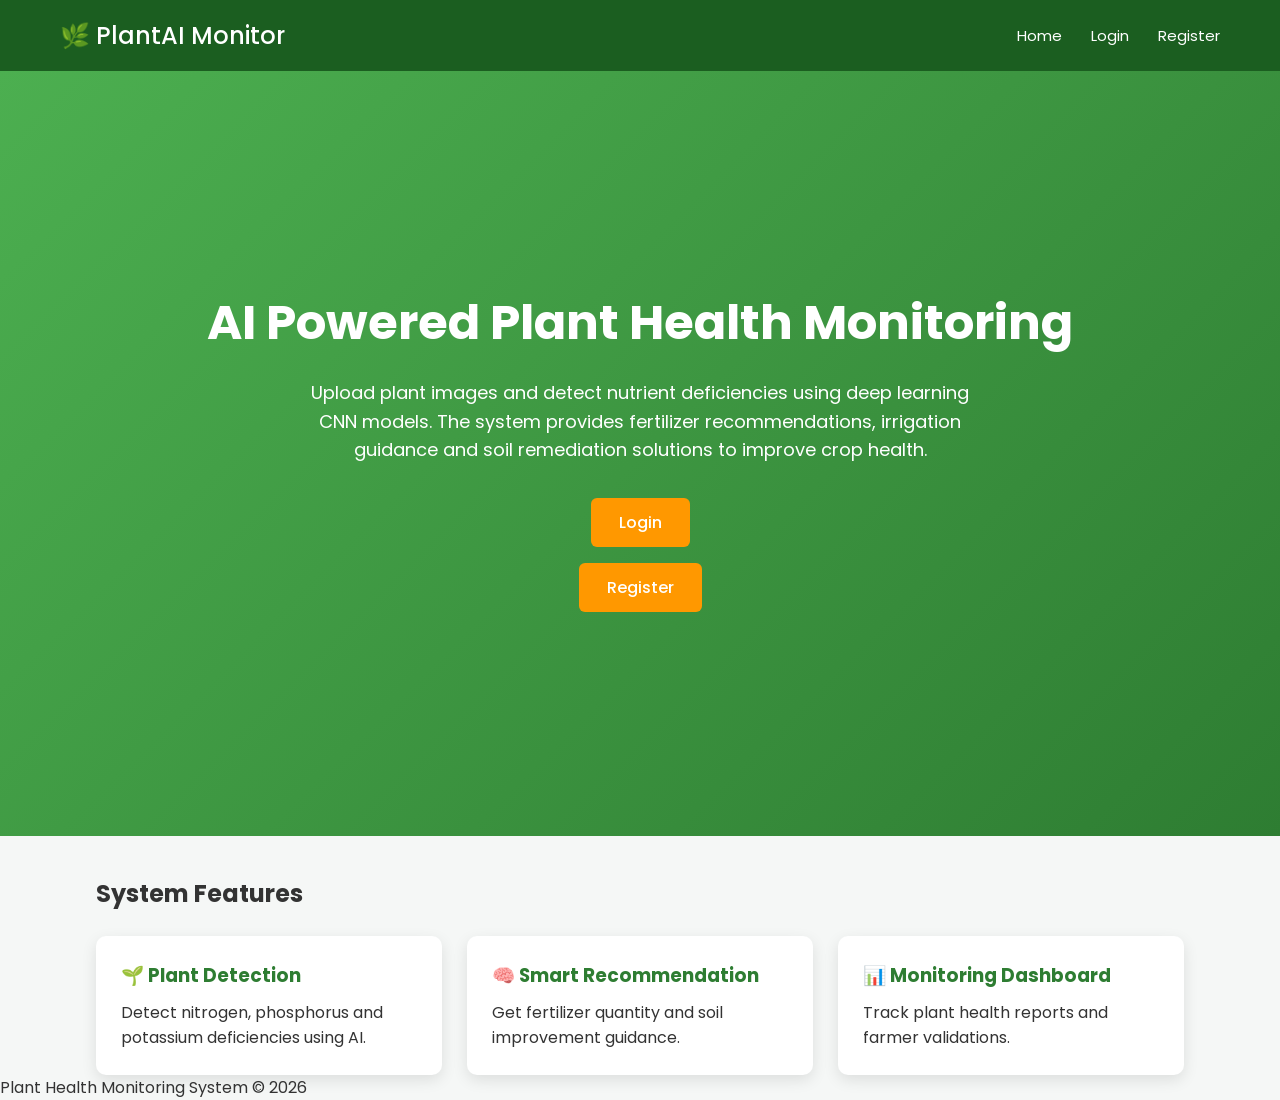
<file: templates/index.html>
<!DOCTYPE html>
<html>
<head>

<title>Plant Health Monitoring System</title>

<link rel="stylesheet" href="/static/css/style.css">

</head>

<body>

<header>

<h2>🌿 PlantAI Monitor</h2>

<nav>
<a href="/">Home</a>
<a href="/login">Login</a>
<a href="/register">Register</a>
</nav>

</header>

<section class="hero">

<h1>AI Powered Plant Health Monitoring</h1>

<p>
Upload plant images and detect nutrient deficiencies using
deep learning CNN models. The system provides fertilizer
recommendations, irrigation guidance and soil remediation
solutions to improve crop health.
</p>

<a href="/login" class="btn">Login</a>
<a href="/register" class="btn">Register</a>

</section>

<div class="container">

<h2>System Features</h2>

<div class="cards">

<div class="card">
<h3>🌱 Plant Detection</h3>
<p>Detect nitrogen, phosphorus and potassium deficiencies using AI.</p>
</div>

<div class="card">
<h3>🧠 Smart Recommendation</h3>
<p>Get fertilizer quantity and soil improvement guidance.</p>
</div>

<div class="card">
<h3>📊 Monitoring Dashboard</h3>
<p>Track plant health reports and farmer validations.</p>
</div>

</div>

</div>

<footer>
Plant Health Monitoring System © 2026
</footer>

</body>
</html>
</file>
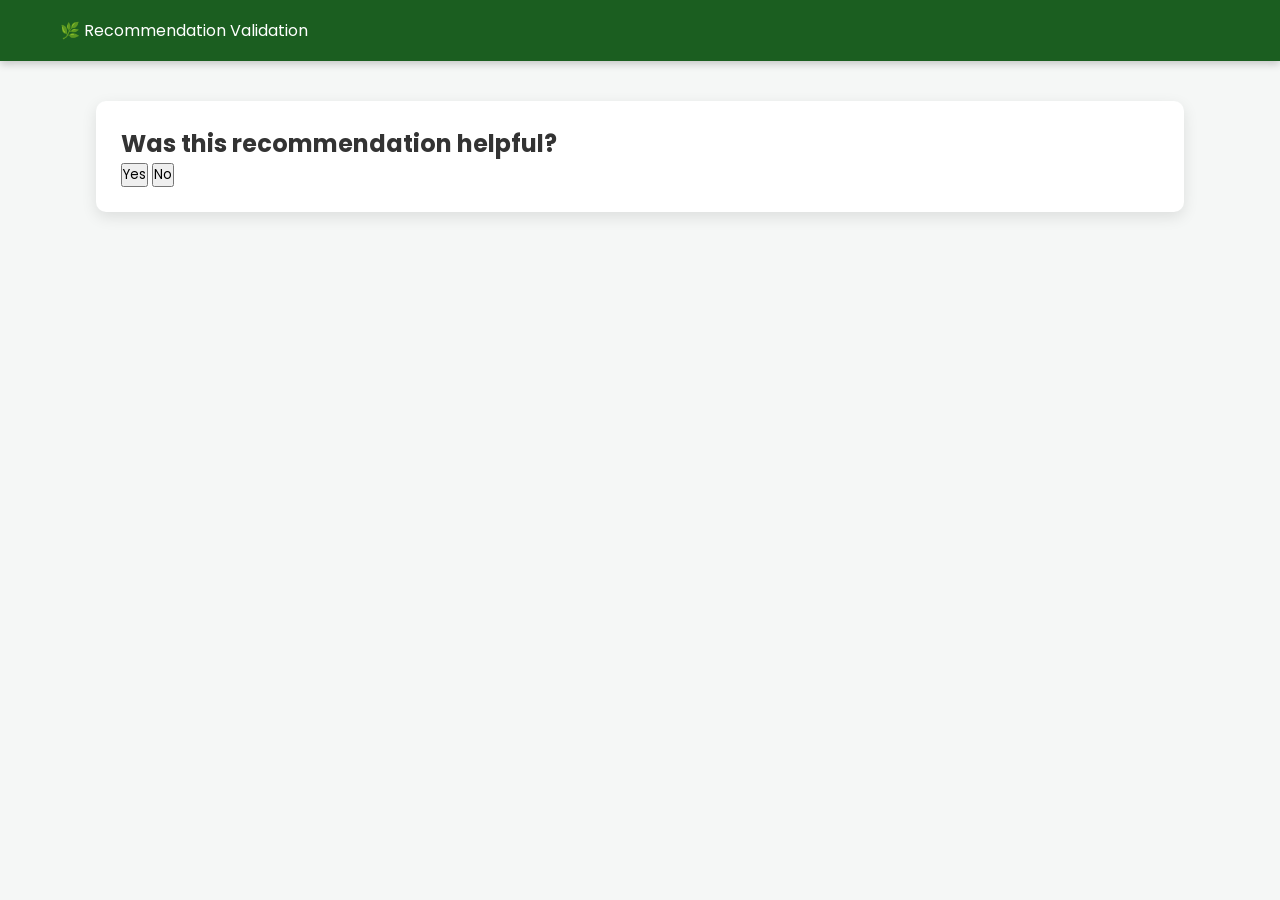
<file: templates/validation.html>
<!DOCTYPE html>
<html>
<head>
<title>Validation</title>
<link rel="stylesheet" href="/static/css/style.css">
</head>

<body>

<header>
<div class="logo">🌿 Recommendation Validation</div>
</header>

<div class="container">

<div class="card">

<h2>Was this recommendation helpful?</h2>

<form action="/submit_feedback" method="post">

<button name="feedback" value="Yes">Yes</button>

<button name="feedback" value="No">No</button>

</form>

</div>

</div>

</body>
</html>
</file>
<file: static/css/style.css>
@import url('https://fonts.googleapis.com/css2?family=Poppins:wght@300;400;500;600&display=swap');

*{
margin:0;
padding:0;
box-sizing:border-box;
font-family:'Poppins',sans-serif;
}

body{
background:#f5f7f6;
color:#333;
}

/* NAVBAR */

header{
display:flex;
justify-content:space-between;
align-items:center;
padding:18px 60px;
background:#1b5e20;
color:white;
box-shadow:0 3px 8px rgba(0,0,0,0.2);
}

header h2{
font-weight:500;
}

nav a{
color:white;
text-decoration:none;
margin-left:25px;
font-size:15px;
transition:0.3s;
}

nav a:hover{
color:#ffcc80;
}

/* HERO */

.hero{
height:85vh;
display:flex;
flex-direction:column;
justify-content:center;
align-items:center;
text-align:center;
background:linear-gradient(135deg,#4caf50,#2e7d32);
color:white;
padding:40px;
}

.hero h1{
font-size:48px;
margin-bottom:20px;
}

.hero p{
max-width:700px;
font-size:18px;
margin-bottom:25px;
line-height:1.6;
}

/* BUTTON */

.btn{
background:#ff9800;
padding:12px 28px;
border-radius:6px;
text-decoration:none;
color:white;
font-weight:500;
margin:8px;
transition:0.3s;
}

.btn:hover{
background:#f57c00;
}

/* CONTAINER */

.container{
width:85%;
margin:auto;
margin-top:40px;
}

/* CARDS */

.cards{
display:flex;
gap:25px;
margin-top:25px;
}

.card{
background:white;
padding:25px;
border-radius:10px;
box-shadow:0 5px 15px rgba(0,0,0,0.1);
flex:1;
transition:0.3s;
}

.card:hover{
transform:translateY(-5px);
}

.card h3{
color:#2e7d32;
margin-bottom:10px;
}

/* LOGIN PAGE */

.form-page{
display:flex;
justify-content:center;
align-items:center;
height:100vh;
background:linear-gradient(135deg,#4caf50,#2e7d32);
}

/* FORM CARD */

.form-card{
background:white;
padding:40px;
border-radius:12px;
width:380px;
box-shadow:0 10px 25px rgba(0,0,0,0.25);
text-align:center;
}

.form-card h2{
margin-bottom:20px;
color:#2e7d32;
}

.form-card input{
width:100%;
padding:12px;
margin:10px 0;
border-radius:6px;
border:1px solid #ccc;
font-size:14px;
}

.form-card button{
width:100%;
padding:12px;
border:none;
border-radius:6px;
background:#2e7d32;
color:white;
font-size:15px;
cursor:pointer;
transition:0.3s;
}

.form-card button:hover{
background:#1b5e20;
transform:scale(1.03);
}

/* DASHBOARD */

.dashboard-section{
padding:40px;
background:#008a45;
min-height:100vh;
}

.dashboard-header{
margin-bottom:30px;
}

.dashboard-header h1{
color:#ffffff;
font-size:40px;
margin-bottom:8px;
}

.dashboard-header p{
color:#ffffff;
font-size:15px;
}

/* STATS */

.stats{
display:flex;
gap:20px;
margin-bottom:35px;
}

.stat-box{
flex:1;
background:white;
padding:25px;
border-radius:10px;
text-align:center;
box-shadow:0 5px 15px rgba(0,0,0,0.1);
}

.stat-box h2{
color:#2e7d32;
font-size:28px;
margin-bottom:5px;
}

.stat-box p{
color:#666;
}

/* ACTION CARDS */

.actions{
display:flex;
gap:25px;
}

.action-card{
flex:1;
background:white;
padding:30px;
border-radius:12px;
text-align:center;
box-shadow:0 5px 15px rgba(0,0,0,0.1);
transition:0.3s;
}

.action-card:hover{
transform:translateY(-6px);
}

.action-card h3{
color:#2e7d32;
margin-bottom:10px;
}

.action-card p{
font-size:14px;
color:#666;
margin-bottom:20px;
}

.action-btn{
background:#2e7d32;
color:white;
padding:10px 20px;
border-radius:6px;
text-decoration:none;
transition:0.3s;
}

.action-btn:hover{
background:#1b5e20;
}

/* UPLOAD PAGE */

.upload-section{
display:flex;
justify-content:center;
align-items:center;
gap:60px;
min-height:100vh;
background:linear-gradient(135deg,#008a45,#f1f8e9);
padding:40px;
}

/* LEFT CARD */

.upload-card{
background:white;
padding:40px;
width:380px;
border-radius:12px;
box-shadow:0 10px 25px rgba(0,0,0,0.15);
text-align:center;
}

.upload-card h2{
color:#2e7d32;
margin-bottom:15px;
}

.upload-card input{
border:2px dashed #4caf50;
padding:25px;
width:100%;
border-radius:10px;
cursor:pointer;
background:#f9fdf9;
margin-bottom:20px;
}

/* UPLOAD BUTTON */

.upload-btn{
background:#2e7d32;
color:white;
border:none;
padding:12px 25px;
font-size:16px;
border-radius:6px;
cursor:pointer;
transition:0.3s;
}

.upload-btn:hover{
background:#1b5e20;
transform:scale(1.05);
}

/* IMAGE PREVIEW */

.preview{
display:flex;
justify-content:center;
align-items:center;
background:white;
padding:30px;
border-radius:12px;
box-shadow:0 10px 25px rgba(0,0,0,0.15);
min-width:320px;
min-height:320px;
}

.preview img{
width:300px;
border-radius:10px;
box-shadow:0 5px 12px rgba(0,0,0,0.2);
}

/* ANALYSIS PAGE */

.analysis-container{
display:flex;
gap:40px;
padding:40px;
align-items:flex-start;
}

/* LEFT IMAGE */

.analysis-image{
flex:1;
background:white;
padding:20px;
border-radius:12px;
box-shadow:0 5px 15px rgba(0,0,0,0.1);
}

.analysis-image img{
width:100%;
border-radius:10px;
}

/* RIGHT RESULT */

.analysis-info{
flex:1;
display:flex;
flex-direction:column;
gap:25px;
}

/* STATUS BOX */

.status-box{
background:#f8d7da;
padding:20px;
border-left:6px solid red;
border-radius:8px;
}

/* ENVIRONMENT BOX (NEW) */

.env-box{
background:#e8f5e9;
padding:20px;
border-left:6px solid #2e7d32;
border-radius:10px;
display:flex;
flex-direction:column;
gap:8px;
}

.env-box h3{
color:#2e7d32;
}

.env-item{
display:flex;
justify-content:space-between;
font-size:15px;
}

.env-label{
font-weight:500;
color:#555;
}

.env-value{
font-weight:500;
color:#222;
}

.env-warning{
color:#d32f2f;
font-weight:500;
}

.env-good{
color:#2e7d32;
font-weight:500;
}

/* ISSUE BOX */

.issue-box{
background:#f7e4b5;
padding:20px;
border-left:6px solid orange;
border-radius:8px;
}

.issue-box ul{
margin-left:18px;
}

/* RECOMMENDATION BOX */

.recommend-box{
background:#dbe5f1;
padding:20px;
border-left:6px solid blue;
border-radius:8px;
}

/* BUTTONS */

.analysis-buttons{
display:flex;
gap:15px;
margin-top:10px;
}

.report-btn{
background:#2e7d32;
color:white;
padding:10px 18px;
border-radius:6px;
text-decoration:none;
}

.validation-btn{
background:#ff9800;
color:white;
padding:10px 18px;
border-radius:6px;
text-decoration:none;
}
</file>
